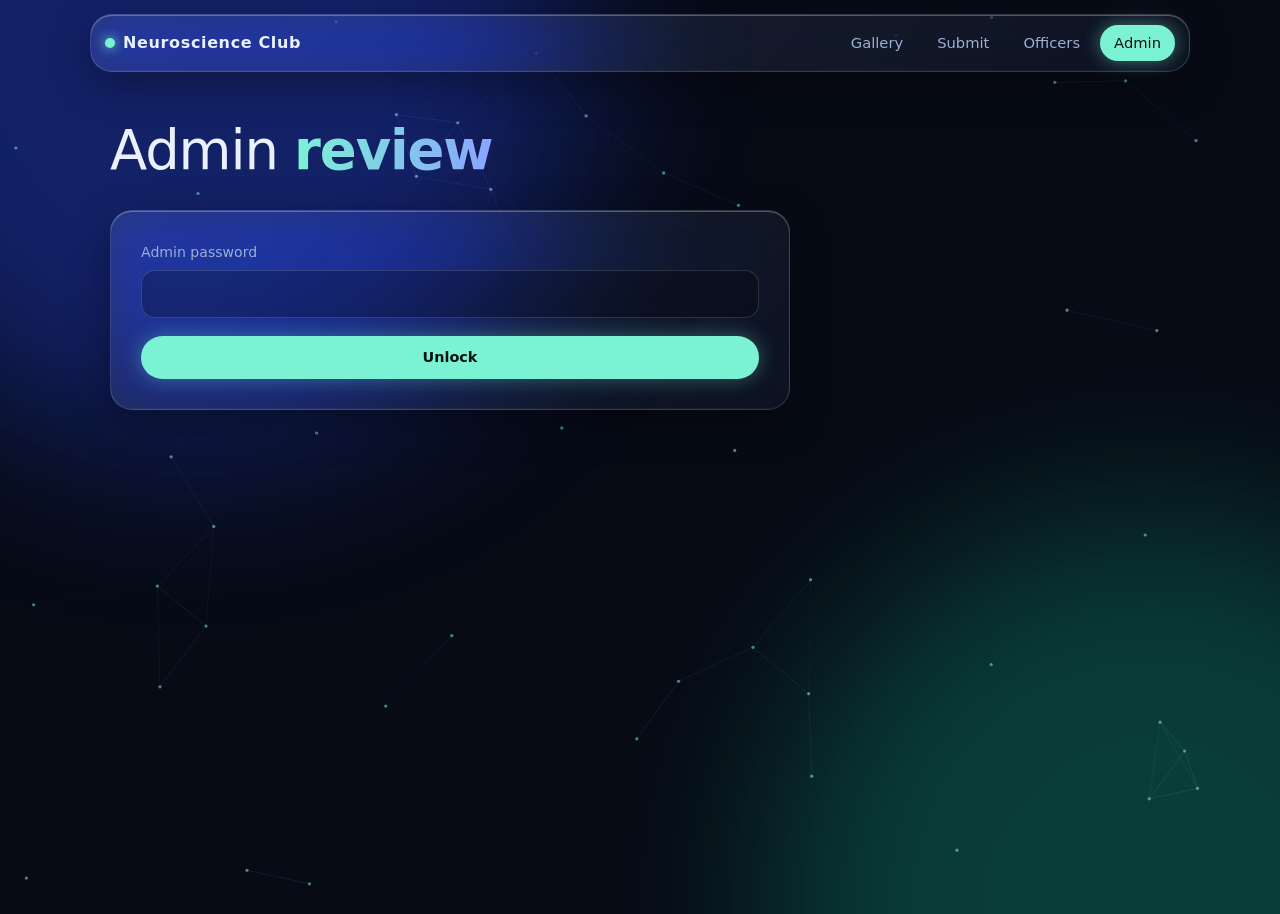
<file: admin.html>
<!doctype html>
<html lang="en"><head><meta charset="utf-8"><meta name="viewport" content="width=device-width,initial-scale=1">
<title>Admin Review</title><link rel="stylesheet" href="/style.css"></head>
<body><main>
<h1>Admin <b>review</b></h1>
<form id="lg" class="glass" style="margin-top:28px"><label>Admin password<input id="pw" type="password" autocomplete="current-password" required></label>
<div id="lm" class="msg"></div><button class="p">Unlock</button></form>
<div id="panel" hidden>
<h2>Pending review</h2><div id="pend" class="grid"></div>
<h2>Published</h2><div id="pub" class="grid"></div>
<p style="margin-top:28px"><button id="out">Lock</button></p></div>
</main>
<script src="/app.js"></script>
<script>
const $=id=>document.getElementById(id);let pw=sessionStorage.getItem("pw")||"";
async function api(body){const r=await fetch("/api/admin",{method:"POST",headers:{"content-type":"application/json","x-admin-password":pw},body:JSON.stringify(body)});
if(r.status===401)throw new Error("Wrong password");if(!r.ok)throw new Error("Request failed");return r.json()}
const card=p=>`<article class="card glass"><span class="tag ${p.status=="approved"?"ok":""}">${esc(p.school)}</span><h3>${esc(p.title)}</h3>
<div class="m">${esc(p.author)}${p.coauthors?" · "+esc(p.coauthors):""}${p.email?"<br>"+esc(p.email):""}</div>
<div class="acts">${p.file_name?`<a class="btn" target="_blank" href="/api/file/${p.id}?k=${encodeURIComponent(pw)}">File</a>`:""}${p.link?`<a class="btn" target="_blank" rel="noopener noreferrer" href="${esc(p.link)}">Link</a>`:""}
${p.status!="approved"?`<button class="p" data-a="approve" data-id="${p.id}">Approve</button>`:`<button data-a="unpublish" data-id="${p.id}">Unpublish</button>`}
<button class="d" data-a="delete" data-id="${p.id}">Delete</button></div></article>`;
async function load(){const d=await api({action:"list"});$("lg").hidden=true;$("panel").hidden=false;
const e='<div class="empty glass" style="grid-column:1/-1">Nothing here.</div>';
const P=d.filter(p=>p.status!="approved"),A=d.filter(p=>p.status=="approved");
$("pend").innerHTML=P.map(card).join("")||e;$("pub").innerHTML=A.map(card).join("")||e}
$("lg").onsubmit=async e=>{e.preventDefault();pw=$("pw").value;try{await load();sessionStorage.setItem("pw",pw)}catch(x){$("lm").className="msg er";$("lm").textContent=x.message}};
$("panel").onclick=async e=>{const b=e.target.closest("button[data-a]");if(!b)return;
if(b.dataset.a=="delete"&&!confirm("Delete permanently?"))return;
b.disabled=true;await api({action:b.dataset.a,id:b.dataset.id});load()};
$("out").onclick=()=>{sessionStorage.removeItem("pw");location.reload()};
if(pw)load().catch(()=>sessionStorage.removeItem("pw"));
</script></body></html>
</file>
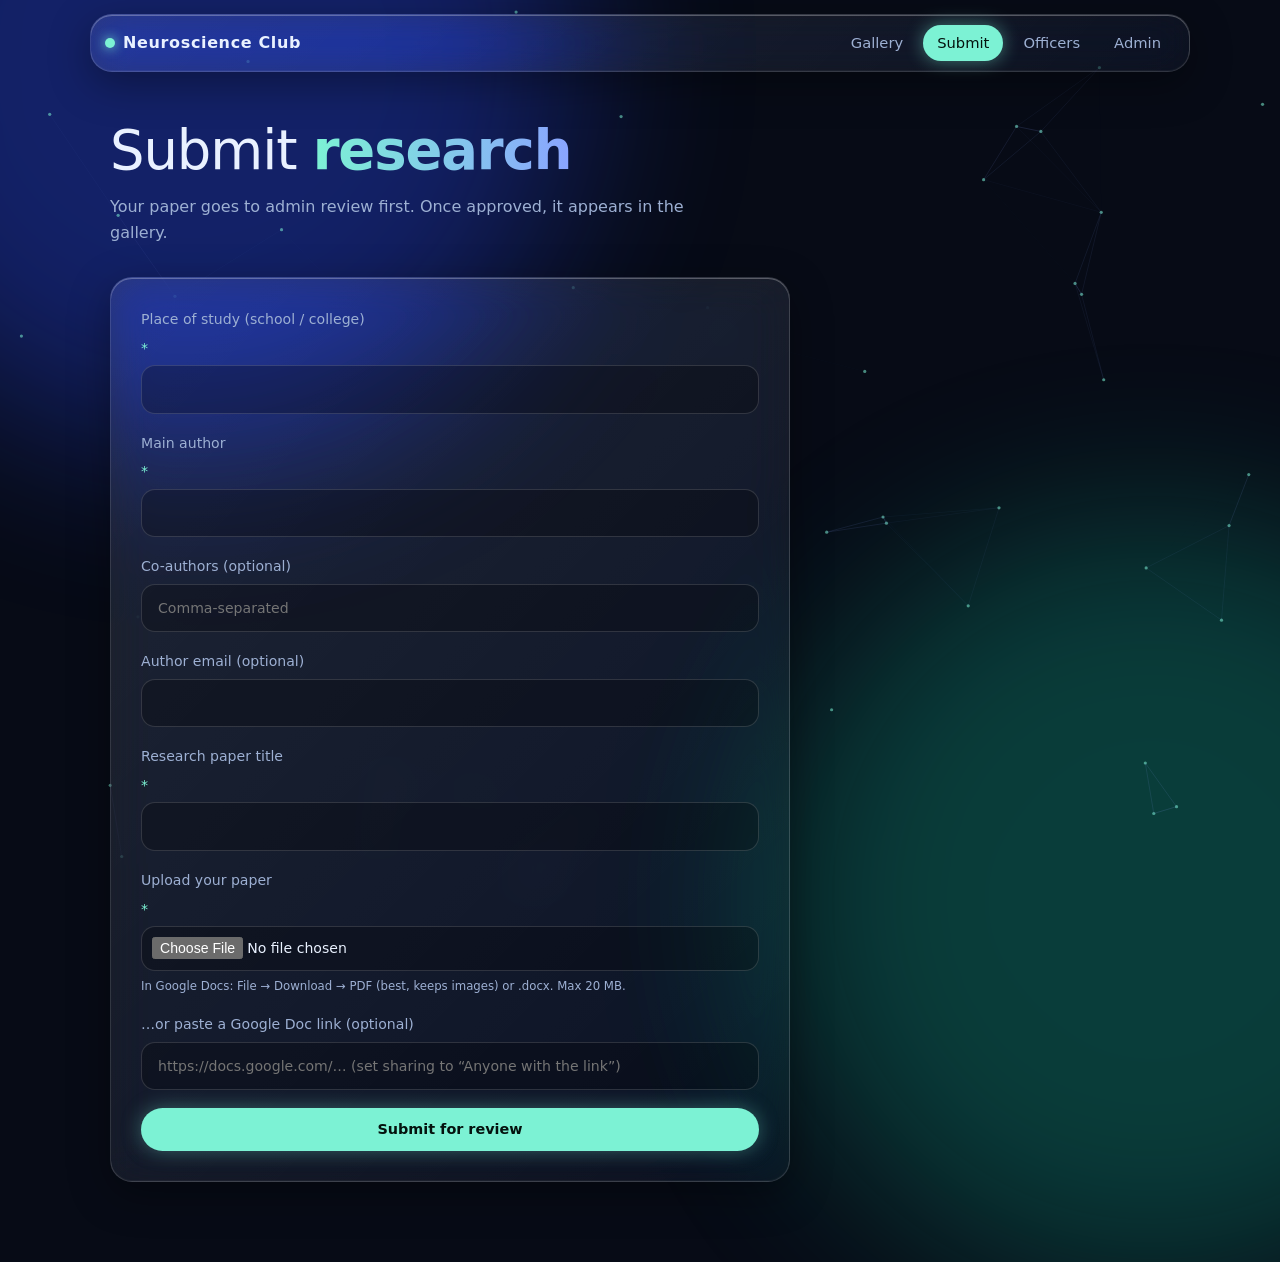
<file: submit.html>
<!doctype html>
<html lang="en"><head><meta charset="utf-8"><meta name="viewport" content="width=device-width,initial-scale=1">
<title>Submit a Paper</title><link rel="stylesheet" href="/style.css"></head>
<body><main>
<h1>Submit <b>research</b></h1>
<p class="sub">Your paper goes to admin review first. Once approved, it appears in the gallery.</p>
<form id="f" class="glass">
<label>Place of study (school / college) <em>*</em><input name="school" required maxlength="150"></label>
<label>Main author <em>*</em><input name="author" required maxlength="120"></label>
<label>Co-authors (optional)<input name="coauthors" maxlength="300" placeholder="Comma-separated"></label>
<label>Author email (optional)<input name="email" type="email" maxlength="150"></label>
<label>Research paper title <em>*</em><input name="title" required maxlength="250"></label>
<label>Upload your paper <em>*</em><input name="file" type="file" accept=".pdf,.doc,.docx">
<small>In Google Docs: File → Download → PDF (best, keeps images) or .docx. Max 20 MB.</small></label>
<label>…or paste a Google Doc link (optional)<input name="link" type="url" placeholder="https://docs.google.com/… (set sharing to “Anyone with the link”)"></label>
<input class="hp" name="website" tabindex="-1" autocomplete="off">
<div id="m" class="msg"></div>
<button class="p" id="b">Submit for review</button>
</form></main>
<script src="/app.js"></script>
<script>
const f=document.getElementById("f"),m=document.getElementById("m"),b=document.getElementById("b");
f.onsubmit=async e=>{e.preventDefault();b.disabled=true;m.className="msg";
try{const r=await fetch("/api/submit",{method:"POST",body:new FormData(f)});const d=await r.json();
if(!r.ok)throw new Error(d.error||"Something went wrong");
f.reset();m.className="msg ok";m.textContent="Thanks! Your paper is awaiting admin review."}
catch(x){m.className="msg er";m.textContent=x.message}b.disabled=false};
</script></body></html>
</file>
<file: style.css>
:root{--ink:#e9f1ff;--mut:#9db0d3;--acc:#7cf2d4;--acc2:#8aa4ff;--bad:#ff8a9b;--r:22px}
*{box-sizing:border-box;margin:0}
html{color-scheme:dark}
body{font:16px/1.6 "Inter",system-ui,-apple-system,"Segoe UI",sans-serif;color:var(--ink);background:#070b16;min-height:100vh;overflow-x:hidden}
body::before,body::after{content:"";position:fixed;z-index:-2;width:60vmax;height:60vmax;border-radius:50%;filter:blur(90px);opacity:.35;animation:drift 28s ease-in-out infinite alternate}
body::before{background:#2b4bff;top:-25vmax;left:-15vmax}
body::after{background:#12d1a6;bottom:-30vmax;right:-20vmax;animation-delay:-12s;opacity:.25}
@keyframes drift{to{transform:translate(8vmax,6vmax) scale(1.15)}}
#net{position:fixed;inset:0;z-index:-1;width:100%;height:100%;pointer-events:none}
a{color:var(--acc);text-decoration:none}
.glass{background:linear-gradient(135deg,rgba(255,255,255,.11),rgba(255,255,255,.03));backdrop-filter:blur(20px) saturate(170%);-webkit-backdrop-filter:blur(20px) saturate(170%);border:1px solid rgba(255,255,255,.14);box-shadow:inset 0 1px 0 rgba(255,255,255,.28),inset 0 -1px 0 rgba(255,255,255,.04),0 12px 40px rgba(0,0,0,.35);border-radius:var(--r)}
nav{position:sticky;top:14px;z-index:10;display:flex;align-items:center;gap:6px;flex-wrap:wrap;max-width:1100px;margin:14px auto 0;padding:10px 14px;border-radius:999px}
nav .brand{font-weight:600;letter-spacing:.04em;margin-right:auto;display:flex;align-items:center;gap:8px;color:var(--ink)}
nav .brand i{width:10px;height:10px;border-radius:50%;background:var(--acc);box-shadow:0 0 12px var(--acc)}
nav a.l{color:var(--mut);padding:6px 14px;border-radius:999px;font-size:.92rem;transition:.2s}
nav a.l:hover{color:var(--ink);background:rgba(255,255,255,.08)}
nav a.l.on{color:#04120e;background:var(--acc);box-shadow:0 0 18px rgba(124,242,212,.45)}
main{max-width:1100px;margin:0 auto;padding:48px 20px 80px}
h1{font-weight:300;font-size:clamp(2rem,5vw,3.4rem);letter-spacing:-.02em;line-height:1.15}
h1 b{font-weight:600;background:linear-gradient(90deg,var(--acc),var(--acc2));-webkit-background-clip:text;background-clip:text;color:transparent}
.sub{color:var(--mut);margin:12px 0 32px;max-width:60ch}
.grid{display:grid;grid-template-columns:repeat(auto-fill,minmax(290px,1fr));gap:18px}
.card{padding:22px;display:flex;flex-direction:column;gap:6px;transition:transform .25s,box-shadow .25s}
.card:hover{transform:translateY(-4px)}
.card h3{font-weight:500;font-size:1.12rem;line-height:1.35}
.card .m{color:var(--mut);font-size:.88rem}
.card .acts{margin-top:auto;padding-top:14px;display:flex;gap:8px;flex-wrap:wrap}
.btn,button{font:inherit;cursor:pointer;color:var(--ink);padding:9px 18px;border-radius:999px;border:1px solid rgba(255,255,255,.2);background:rgba(255,255,255,.07);backdrop-filter:blur(10px);box-shadow:inset 0 1px 0 rgba(255,255,255,.25);transition:.2s;font-size:.9rem;display:inline-block}
.btn:hover,button:hover{background:rgba(255,255,255,.15)}
.btn.p,button.p{background:var(--acc);color:#04120e;border-color:transparent;font-weight:600;box-shadow:0 0 20px rgba(124,242,212,.35)}
.btn.p:hover,button.p:hover{background:#a2ffe8}
button.d{color:var(--bad)}
button:disabled{opacity:.5;cursor:wait}
form{padding:30px;display:grid;gap:18px;max-width:680px}
label{display:grid;gap:6px;font-size:.88rem;color:var(--mut)}
label em{color:var(--acc);font-style:normal}
input,textarea{font:inherit;color:var(--ink);padding:12px 16px;border-radius:14px;border:1px solid rgba(255,255,255,.14);background:rgba(0,0,0,.25);outline:none;transition:.2s;width:100%}
input:focus,textarea:focus{border-color:var(--acc);box-shadow:0 0 0 3px rgba(124,242,212,.15)}
input[type=file]{padding:10px}
.hp{position:absolute;left:-9999px}
.msg{padding:12px 16px;border-radius:14px;font-size:.92rem;display:none}
.msg.ok{display:block;background:rgba(124,242,212,.12);border:1px solid rgba(124,242,212,.4)}
.msg.er{display:block;background:rgba(255,138,155,.12);border:1px solid rgba(255,138,155,.4)}
.empty{color:var(--mut);padding:40px;text-align:center}
.search{max-width:380px;margin-bottom:24px}
.tag{display:inline-block;font-size:.72rem;padding:2px 10px;border-radius:999px;background:rgba(138,164,255,.2);color:var(--acc2);width:fit-content}
.tag.ok{background:rgba(124,242,212,.18);color:var(--acc)}
h2{font-weight:500;margin:36px 0 16px;font-size:1.2rem}
.off{padding:26px;text-align:center;display:flex;flex-direction:column;align-items:center;gap:4px}
.off .ph{width:128px;height:128px;border-radius:50%;margin-bottom:12px;overflow:hidden;display:grid;place-items:center;font-size:2.2rem;font-weight:300;color:var(--acc);background:rgba(255,255,255,.06);border:1px solid rgba(255,255,255,.18);box-shadow:inset 0 1px 0 rgba(255,255,255,.3),0 0 30px rgba(124,242,212,.12)}
.off .ph img{width:100%;height:100%;object-fit:cover}
.off h3{font-weight:500}
.off .role{color:var(--acc);font-size:.85rem}
.off p{color:var(--mut);font-size:.9rem;margin-top:8px}
footer{text-align:center;color:var(--mut);font-size:.8rem;padding:0 0 30px}
@media(prefers-reduced-motion:reduce){body::before,body::after{animation:none}}
</file>
